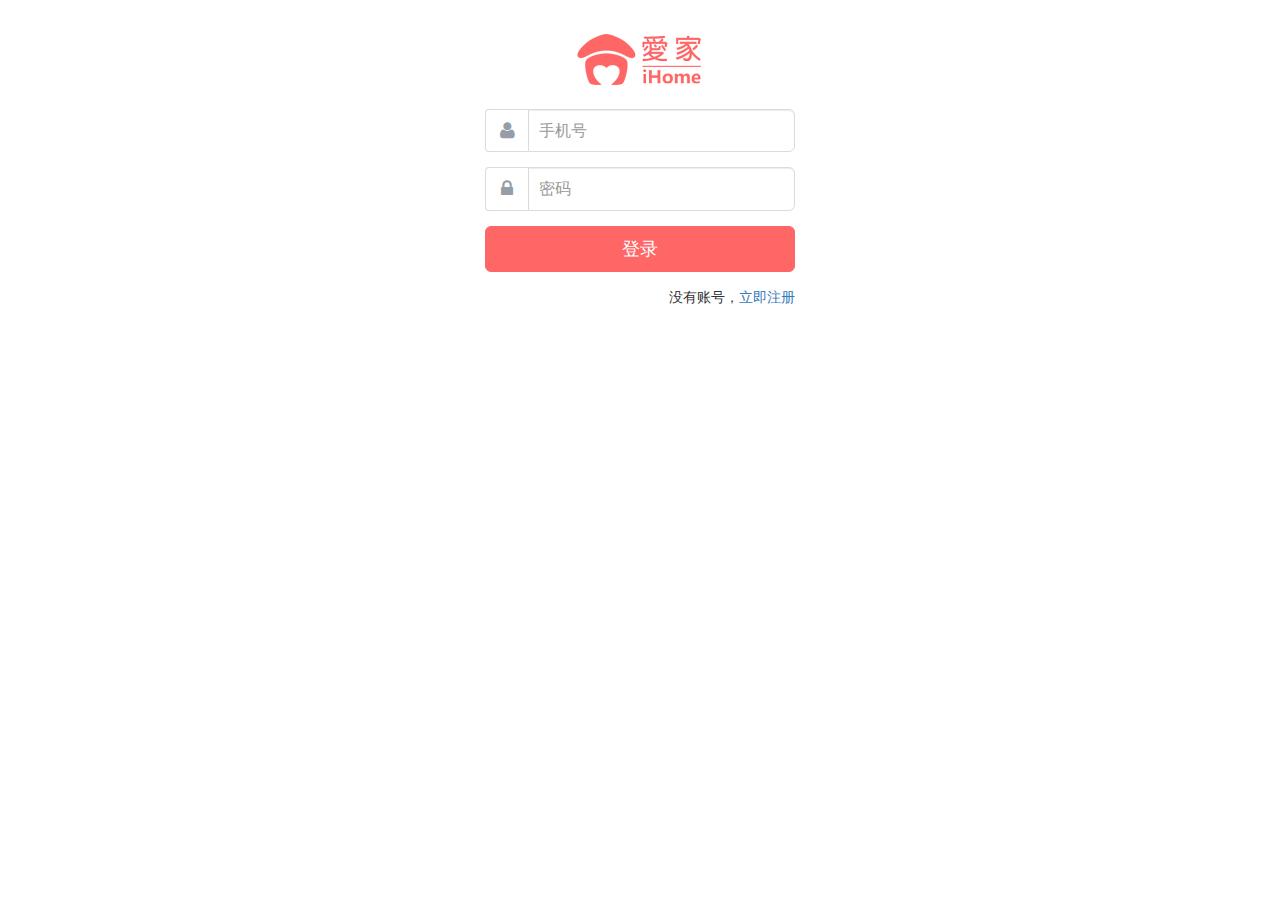
<file: static/html/login.html>
<!DOCTYPE html>
<html>
<head> 
    <meta charset="utf-8">
    <meta http-equiv="X-UA-Compatible" content="IE=edge">
    <meta name="viewport" content="width=device-width, initial-scale=1, maximum-scale=1, user-scalable=no">
    <title>爱家-登陆</title>
    <link href="/static/plugins/bootstrap/css/bootstrap.min.css" rel="stylesheet">
    <link href="/static/plugins/font-awesome/css/font-awesome.min.css" rel="stylesheet">
    <link href="/static/css/reset.css" rel="stylesheet">
    <link href="/static/css/ihome/main.css" rel="stylesheet">
    <link href="/static/css/ihome/login.css" rel="stylesheet">
</head>
<body>
    <div class="container">
        <div class="logo-bar"><a href="/"><img src="/static/images/logo@128x59.png"></a></div>
        <form class="form-login">
            <div class="form-group form-group-lg">
                <div class="input-group">
                    <div class="input-group-addon"><i class="fa fa-user fa-lg fa-fw"></i></div>
                    <input type="number" class="form-control" name="mobile" id="mobile" placeholder="手机号" required>
                </div>
            </div>
            <div class="error-msg" id="mobile-err"><i class="fa fa-exclamation-circle"></i><span></span></div>
            <div class="form-group form-group-lg">
                <div class="input-group">
                    <div class="input-group-addon"><i class="fa fa-lock fa-lg fa-fw"></i></div>
                    <input type="password" class="form-control" name="password" id="password" placeholder="密码" required>
                </div>
            </div>
            <div class="error-msg" id="password-err"><i class="fa fa-exclamation-circle"></i><span></span></div>
            <button type="submit" class="btn btn-lg btn-theme btn-block">登录</button>
            <p class="register-a">没有账号，<a href="/register.html">立即注册</a></p>
        </form>
    </div>
    <script src="/static/js/jquery.min.js"></script>
    <script src="/static/plugins/bootstrap/js/bootstrap.min.js"></script>
    <script src="/static/js/ihome/login.js"></script>
</body>
</html>
</file>
<file: static/css/ihome/main.css>
.btn-theme, .btn-theme:hover {
    background-color: #ff6666;
    border-color: #ff6666;
    color: #fff;
}
.footer {
    width: 100%;
    text-align: center;
    font-size: 15px;
    color: #99999c;
    padding: 14px 0px;
}
</file>
<file: static/css/ihome/login.css>
body {
    padding-top: 20px;
    padding-bottom: 20px;
    background-color: #fff;
}
.container {
    padding-right: 5px;
    padding-left: 5px;
}
.logo-bar {
    width: 128px;
    height: 59px;
    margin: 10px auto;
}
.form-login {
    max-width: 330px;
    padding: 10px;
    margin: 0 auto;
}
.input-group-addon {
    background-color: #fff; 
    color: #959ea7;
    padding: 6px;
}
.input-group-addon, .form-control {
    border: 1px solid #dcdbdb;
}
.fa-fw {
    width: 30px;
}
.form-login .form-control {
  position: relative;
  height: auto;
  -webkit-box-sizing: border-box;
     -moz-box-sizing: border-box;
          box-sizing: border-box;
  padding: 10px;
  font-size: 16px;
}
.form-login .form-control:focus {
  z-index: 2;
}
.register-a {
    text-align: right;
    margin-top: 16px;
    font-size: 14px;
}
.error-msg {
    display: none;
    font-size: 14px;
    color: red;
    margin: -10px 0px 10px 50px;
}
.error-msg i {
    margin-right: 5px;
}
</file>
